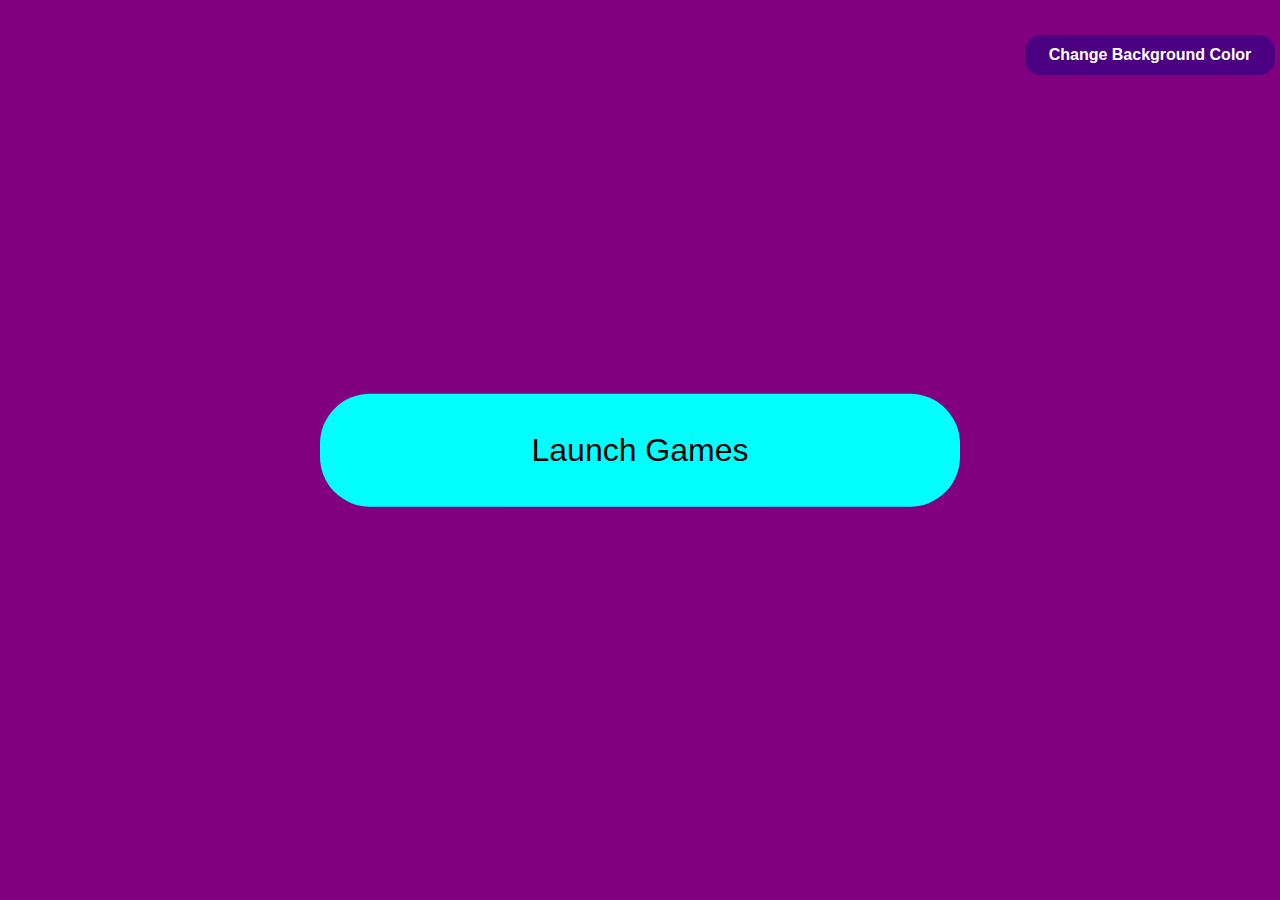
<file: index.html>
<!DOCTYPE html>
<html lang="en">
<head>
    <meta charset="UTF-8">
    <meta name="viewport" content="width=device-width, initial-scale=1.0">
    <title>Website2</title>
</head>
<link rel="stylesheet" href="css/index.css">
<body>
    
        <button id="start-button" class="start-button"> Launch Games</button>
 

<div id="links" class="links">
    <h1>My Games</h1>
    <a href="breakout.html">1. Breakout</a>
    <br>
    <br>
    <a href="insect.html">2. Insect Game</a>
    <br>
    <br>
    <a href="hangman.html">3. Hangman Game</a>
</div>
</body>
<button class="btn">Change Background Color</button>
<script src= "js/index.js"></script>

</html>
</file>
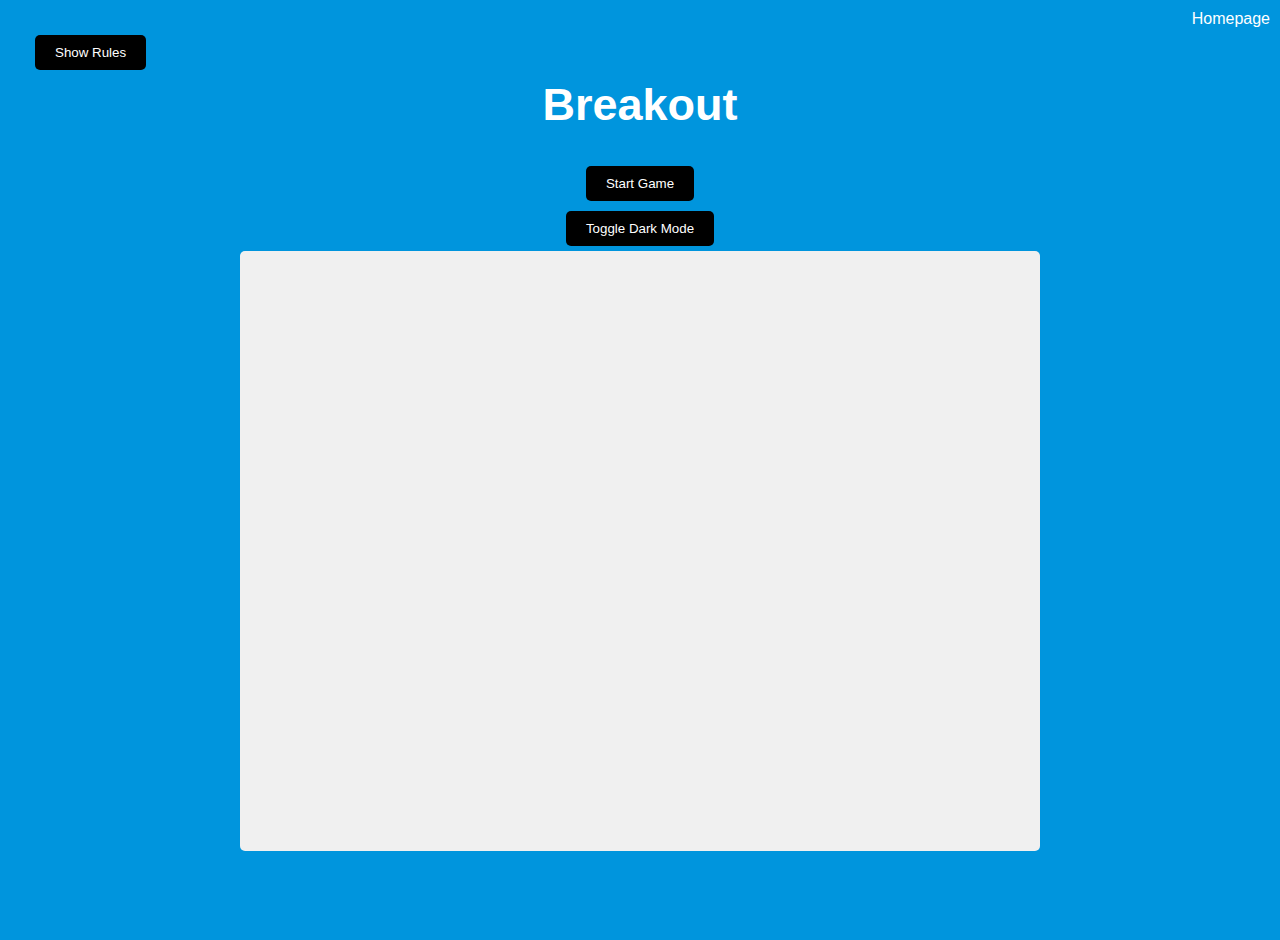
<file: breakout.html>
<!DOCTYPE html>
<html lang="en">
<head>
    <meta charset="UTF-8">
    <meta name="viewport" content="width=device-width, initial-scale=1.0">
    <title>Breakout</title>
    <link rel="stylesheet" href="css/breakout.css">
</head>
<body>
    <h1>Breakout</h1>
    <button id="rules-btn" class="btn rules-btn">Show Rules</button>
    <div id="rules" class="rules">
        <h2>How To Play:</h2>
        <p>Use your right and left arrow keys or D and A to move the paddle to bounce the ball up and break the blocks.</p>
        <p>If you miss the ball, your score and the blocks will reset.</p>
        <button id="close-btn" class="btn">Close</button>
    </div>

    <button id="start-btn" class="btn start">Start Game</button>
    <button id="dark-mode-btn" class="btn">Toggle Dark Mode</button>
    <button id="restart-btn" class="btn start">Restart</button>

    <canvas id="canvas" width="800" height="600"></canvas>

    <a href="index.html" id="index-link">Homepage</a>
    <script src="js/breakout.js"></script>
</body>
</html>
</file>
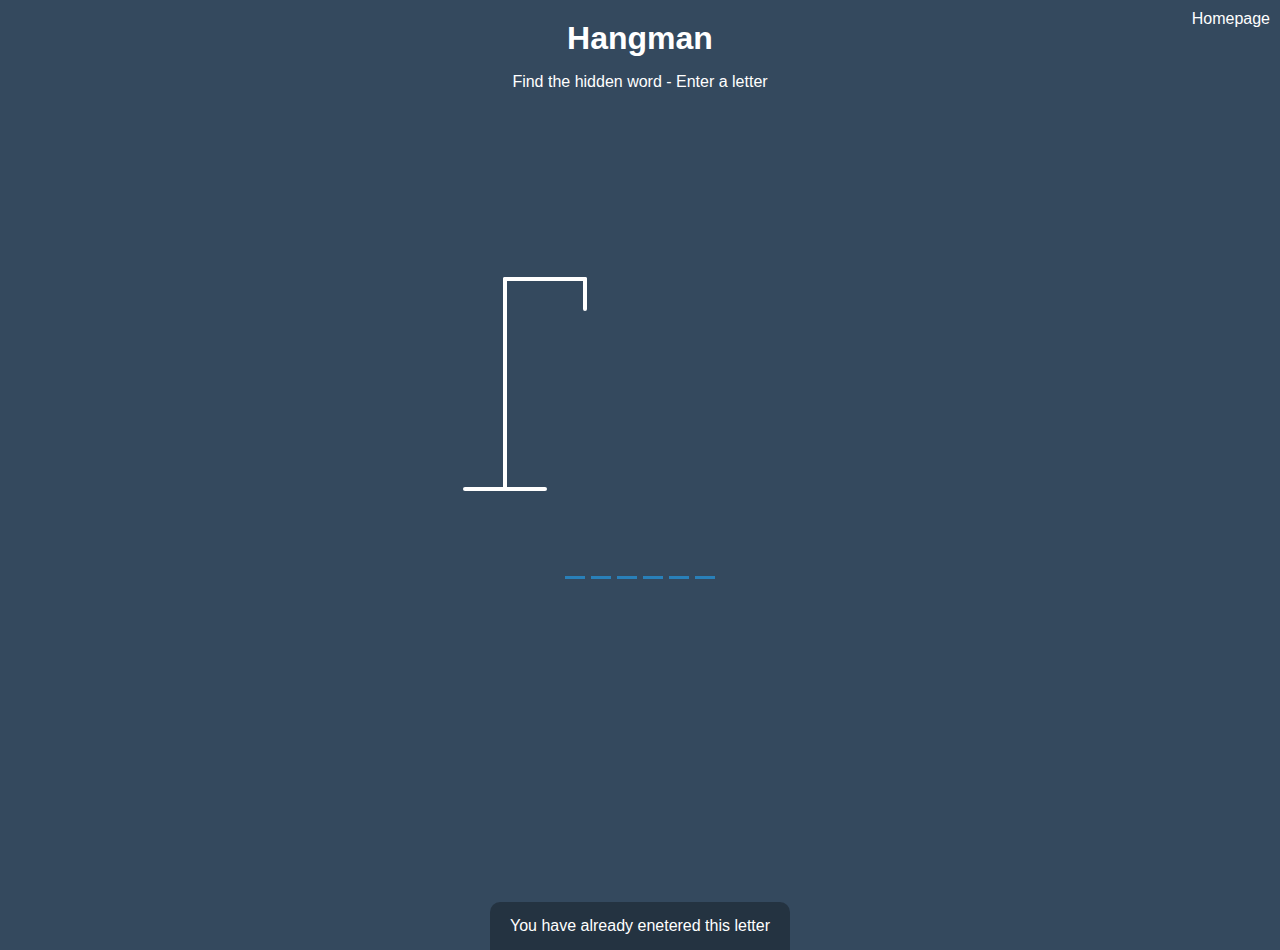
<file: hangman.html>
<!DOCTYPE html>
<html lang="en">
<head>
    <meta charset="UTF-8">
    <meta name="viewport" content="width=device-width, initial-scale=1.0">
    <title>Hangman</title>
    <link rel="stylesheet" href="css/hangman.css">
</head>
<body>
    <h1>Hangman</h1>
    <p>Find the hidden word - Enter a letter</p>
    <div class="game-container">
        <svg height="250" width="200" class="figure-container">
            <!-- rod -->
            <line x1="60" y1="20" x2="140" y2="20" />
            <line x1="140" y1="20" x2="140" y2="50" />
            <line x1="60" y1="20" x2="60" y2="230" />
            <line x1="20" y1="230" x2="100" y2="230" />

            <!-- head -->
            <circle cx="140" cy="70" r="20" class="figure-part"/>
            <!-- body -->
            <line x1="140" y1="90" x2="140" y2="150" class="figure-part"/>
            <!-- arms -->
            <line x1="140" y1="120" x2="120" y2="100" class="figure-part"/>
            <line x1="140" y1="120" x2="160" y2="100" class="figure-part"/>
            <!-- legs -->
            <line x1="140" y1="150" x2="120" y2="180" class="figure-part"/>
            <line x1="140" y1="150" x2="160" y2="180" class="figure-part"/>
        </svg>

        <div class="wrong-letters-container">
            <div id="wrong-letters"></div>
        </div>

        <div class="word" id="word"></div>
    </div>
    <!-- Container for final message -->
    <div class="popup-container" id="popup-container">
        <div class="popup">
            <h2 id="final-message"></h2>
            <button id="play-button">Play Again</button>
        </div>
    </div>

    <!-- Notification -->
    <div class="notification-container" id="notification-container">
        <p>You have already enetered this letter</p>
    </div>
    <a href="index.html" id="index-link">Homepage</a>
</body>
<script src="js/hangman.js"></script>
</html>
</file>
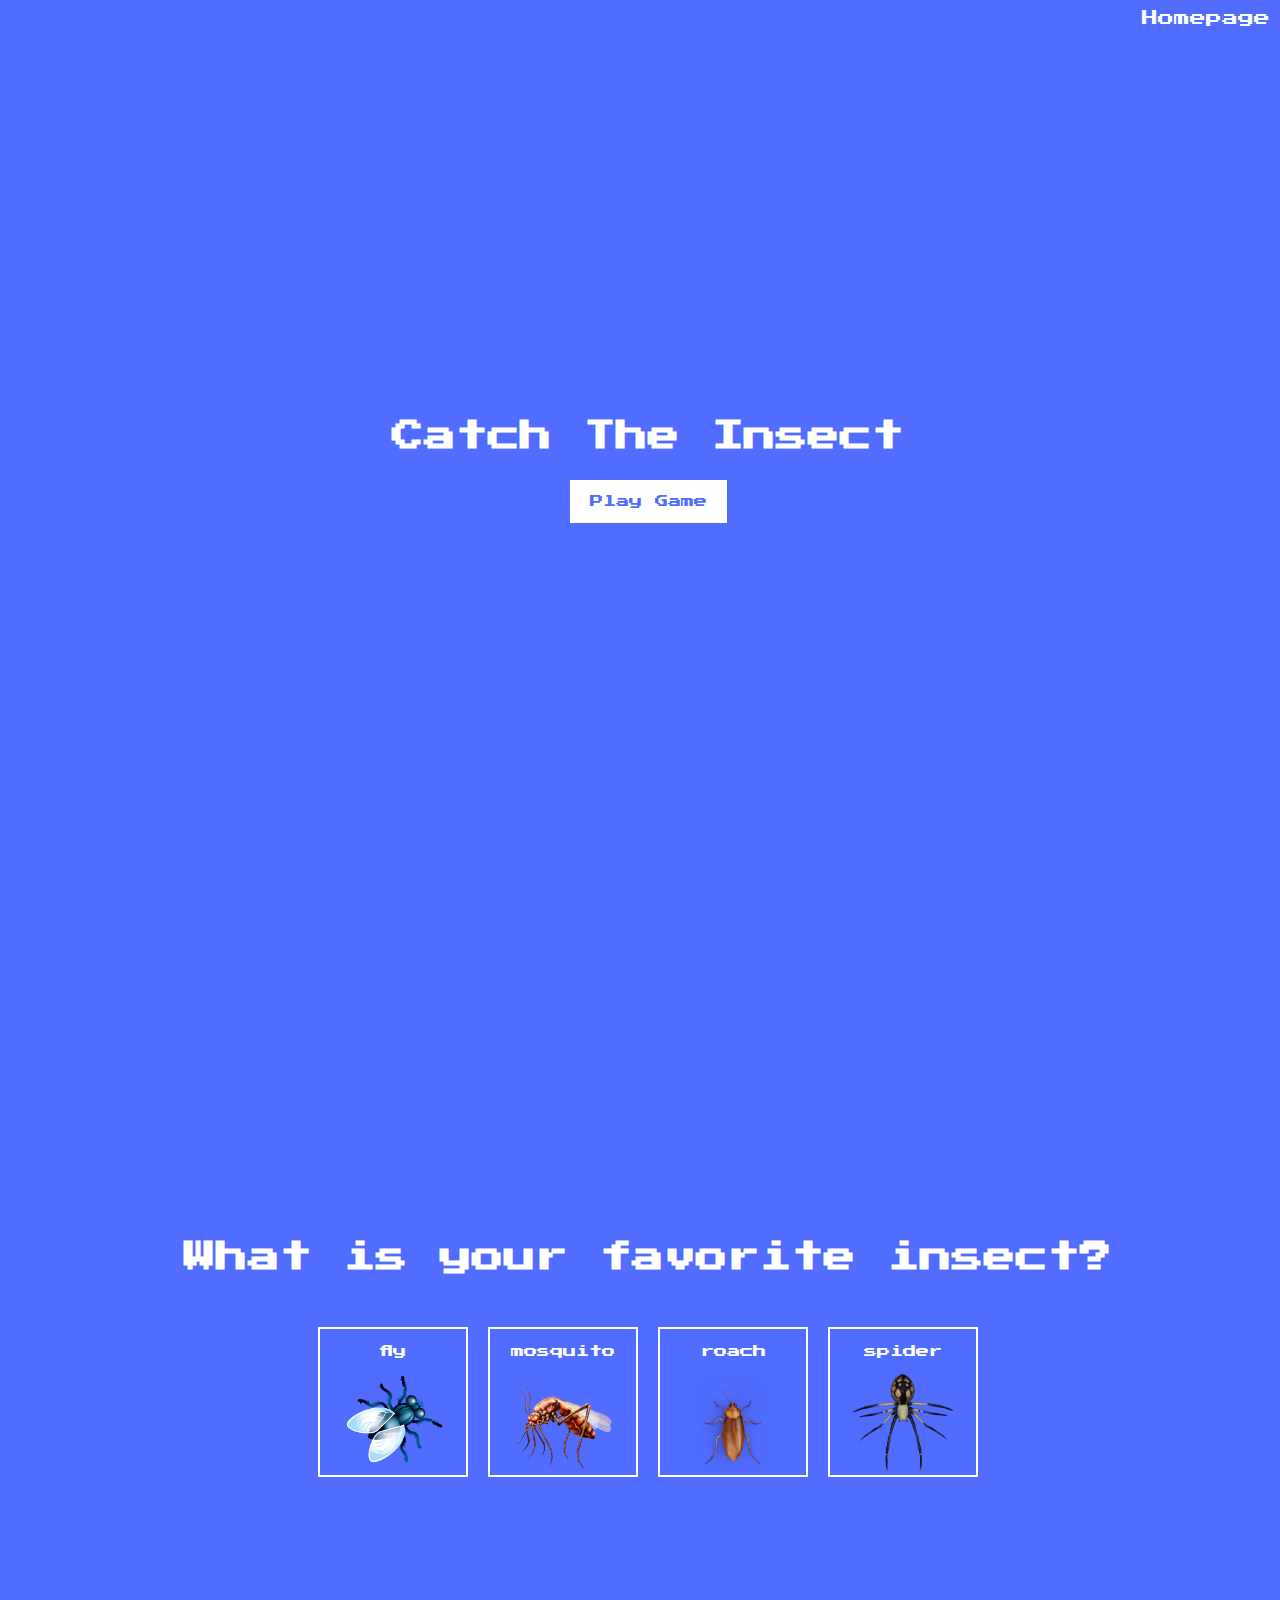
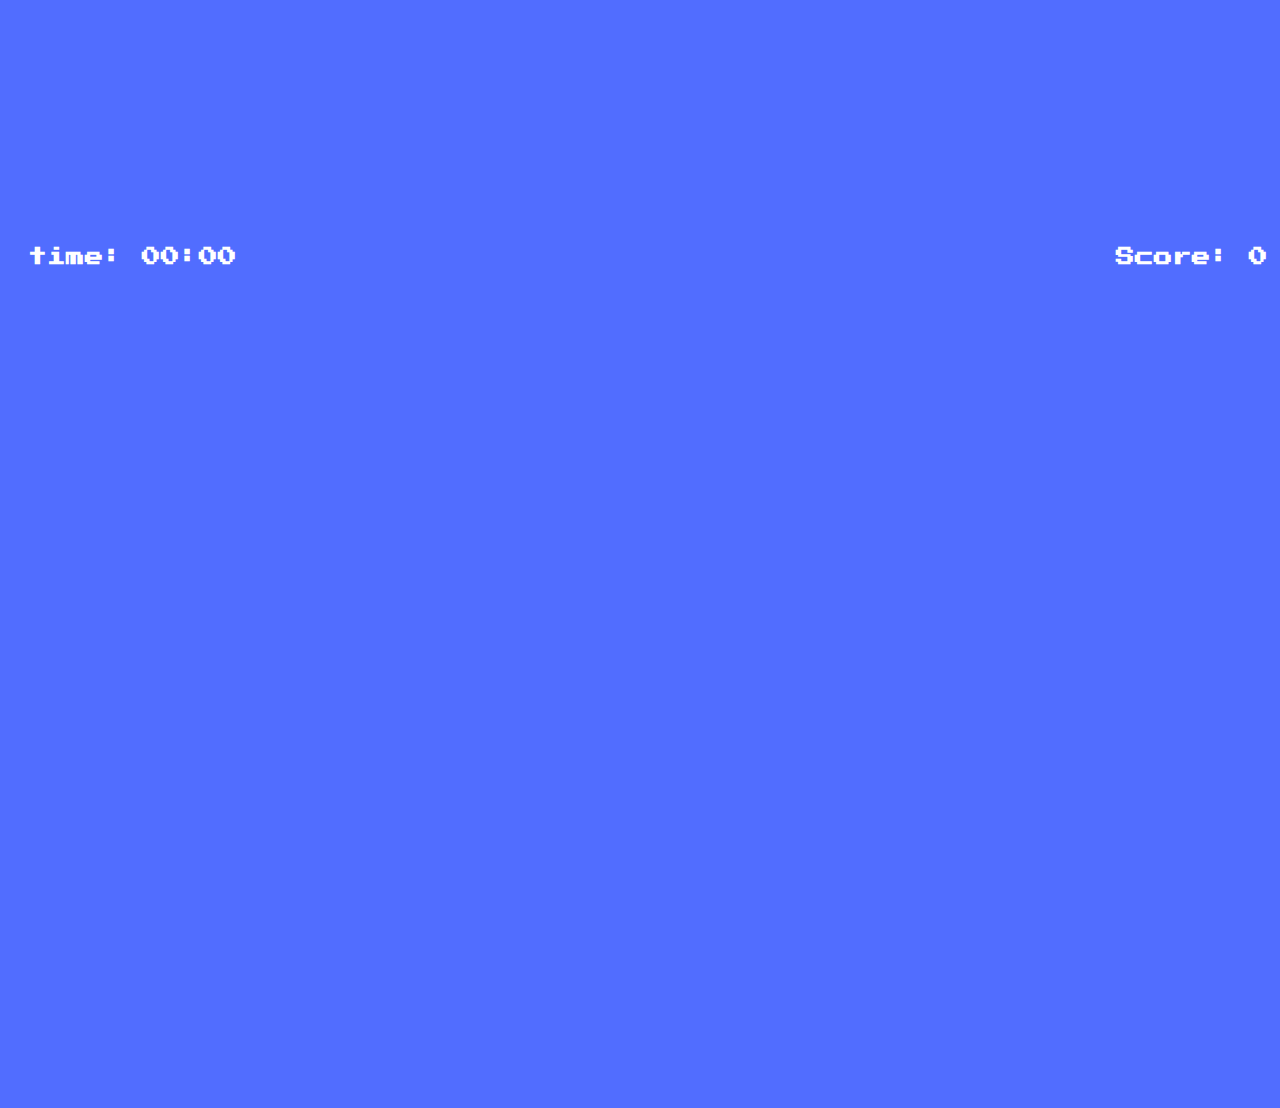
<file: insect.html>
<!DOCTYPE html>
<html lang="en">
<head>
    <meta charset="UTF-8">
    <meta name="viewport" content="width=device-width, initial-scale=1.0">
    <title>Catch The Insect</title>
    <link rel="stylesheet" href="css/insect.css">
</head>
<body>
    <div class = "screen">
        <h1>Catch The Insect</h1>
        <button class = "btn" id = "start-btn">Play Game</button>
    </div>

    <div class = "screen">
        <h1>What is your favorite insect?</h1>
        <ul class = "insects-list">
            <li>
                <button class = "choose-insect-btn">
                    <p>fly</p>
                    <img src = "images/fly.png" alt = "fly">
                </button>
            </li><li>
                <button class = "choose-insect-btn">
                    <p>mosquito</p>
                    <img src = "images/mosquito.png" alt = "mosquito">
                </button>
            </li>
            <li>
                <button class = "choose-insect-btn">
                    <p>roach</p>
                    <img src = "images/roach.png" alt = "roach">
                </button>
            </li>
            <li>
                <button class = "choose-insect-btn">
                    <p>spider</p>
                    <img src = "images/spider.png" alt = "spider">
                </button>
            </li>
        </ul>
    </div>
    <div class="screen game-container" id="game-container">
        <h3 class="time" id="time">
            time: 00:00</h3>
            <h3 id="score" class="score">Score: 0</h3>
        <h5 id="message" class="message">
            Are you annoyed yet? <br>
            You are playing an impossible game!!
        </h5>

        <h1 id="W" class="message">
            You Win!!
        </h1>

        <h2 id="L" class="message">
            You Lose!!
        </h2>

        <h5 id="winning" class="message">You won! <br>
        You caught 60 insects in under 30 seconds! <br>
        Keep playing if you wish!
        </h5>
    </div>
    <a href="index.html" id="index-link">Homepage</a>
</body>
<script src= "js/insect.js"></script>
</html>
</file>
<file: css/index.css>
body{
    background-color:purple;
    height: 100%;
    margin: 0;
    text-align: center;
}

a {
    color: white;
}
#start-button{
    width: 50vw;
    height: 12.5vh; 
    color: rgb(0, 0, 0); 
    border: none;
    text-align: center;
    font-size: 32px;
    cursor: pointer;
    background-color:cyan; 
    position: absolute;
    top: 50%;
    left: 50%;
    transform: translate(-50%, -50%);
    border-radius: 50px;
}
.start-button.invisible{
transition:ease-out 0.5s ;
opacity:0;
}
.links{
    opacity: 0%;
    color:rgb cyan;
}
.links.visible{
    opacity: 100%;
    transition: ease-in 0.5s;
}

h1
{
    color: white;
    text-align: center;
}

.btn {
    align-items: center;
    position: absolute;
    top: 35px;
    right: 5px;
    font-size: 16px;
    color: white;
    background-color: indigo;
    border: 0;
    height: 40px;
    width: 250px;
    cursor: pointer;
    border-radius: 16px;
    font-weight: bold;
}
</file>
<file: css/breakout.css>
body {
    background-color: #0095DD;
    display: flex;
    flex-direction: column;
    align-items: center;
    justify-content: center;
    min-height: 100vh;
    margin: 0;
    font-family: Arial, Helvetica, sans-serif;
    position: relative;
}

h1 {
    font-size: 45px;
    color: white;
}

.btn {
    cursor: pointer;
    border: 0;
    padding: 10px 20px;
    background: black;
    color: white;
    border-radius: 5px;
    margin: 5px;
}

.btn:hover {
    background: #222;
}

.btn:active {
    transform: scale(0.98);
}

.rules-btn {
    position: absolute;
    top: 30px;
    left: 30px;
}

.rules {
    position: absolute;
    top: 0;
    left: 0;
    background: #333333;
    color: white;
    min-height: 100vh;
    width: 400px;
    padding: 20px;
    line-height: 1.5;
    transform: translateX(-400px);
    transition: transform 1s ease-in-out, opacity 0.5s ease-in-out;
    opacity: 0;
}

.rules.show {
    transform: translateX(0);
    opacity: 1;
}

canvas {
    background: #f0f0f0;
    display: block;
    border-radius: 5px;
}

#restart-btn {
    position: absolute;
    top: 0;
    left: 0;
}

#index-link {
    position: absolute;
    top: 10px;
    right: 10px;
    color: white;
    text-decoration: none;
    font-size: 16px;
}
</file>
<file: css/hangman.css>
* {
    box-sizing: border-box;
}

body {
    background-color: #34495e;
    color: #ffffff;
    font-family: Arial, Helvetica, sans-serif;
    display: flex;
    flex-direction: column;
    align-items: center;
    height: 80vh;
    margin: 0;
    overflow: hidden;
}

#index-link {
    position: absolute;
    top: 10px;
    right: 10px;
    color: white;
    text-decoration: none;
    font-size: 16px;
}

h1 {
    margin: 20px 0 0;
}

.game-container {
    padding: 20px 30px;
    position: relative;
    margin: auto;
    height: 350px;
    width: 450px;
}

.wrong-letters-container {
    position: absolute;
    top: 20px;
    right: 20px;
    display: flex;
    flex-direction: column;
    text-align: right;
}

.wrong-letters-containers p {
    margin: 0 0 5px;
}

.wrong-letters-container span {
    font-size: 24px;
}

.word {
    display: flex;
    position: absolute;
    bottom: 10px;
    left: 50%;
    transform: translateX(-50%);
}

.letter {
    font-size: 30px;
    display: inline-flex;
    align-items: center;
    justify-content: center;
    height: 50px;
    width: 20px;
    margin: 0 3px;
    border-bottom: 3px solid #2980B9;
}

.figure-container {
    fill: transparent;
    stroke: #ffffff;
    stroke-width: 4px;
    stroke-linecap: round;
}

.figure-part {
    display: none;
}

.popup-container {
    background-color: rgba(0,0,0,0.3);
    position: fixed;
    top: 0;
    bottom: 0;
    left: 0;
    right: 0;
    /*display: flex;*/
    display: none;
    align-items: center;
    justify-content: center;
}

.popup {
    background: #2980B9;
    border-radius: 5px;
    box-shadow: 0 15px 10px 3px rgba(0,0,0,0.1);
    padding: 20px;
    text-align: center;
}

.popup button {
    cursor: pointer;
    background-color: white;
    color: #2980B9;
    margin-top: 20px;
    padding: 12px 20px;
    font-size: 16px;
}

.popup button:active {
    transform: scale(0.98);
}

.notification-container {
    background-color: rgba(0,0,0,0.3);
    padding: 15px 20px;
    border-radius: 10px 10px 0 0;
    position: absolute;
    bottom: -50px;
    transition: transform 0.3s ease-in-out;
}

.notification-container p {
    margin: 0;
}

.notification-container.show {
    transform: translate(-50px);
}
</file>
<file: css/insect.css>
@import url('https://fonts.googleapis.com/css2?family=Press+Start+2P&display=swap');

* {
    box-sizing: border-box;
}

body{
    background-color: #516dff;
    color: #ffffff;
    font-family: "Press Start 2P", system-ui;
    height: 100vh;
    overflow: hidden;
    text-align: center;
}

#index-link {
    position: absolute;
    top: 10px;
    right: 10px;
    color: white;
    text-decoration: none;
    font-size: 16px;
}

.choose-insect-btn img {
    width: 100px;
    height: 100px;
    object-fit: contain;
}

.screen {
    height: 100vh;
    width: 100vw;
    display: flex;
    flex-direction: column;
    align-items: center;
    justify-content: center;
    transition: margin .5s ease-in;
}

.btn {
    border: 0;
    background-color: #ffffff;
    color: #516dff;
    padding: 15px 20px;
    cursor: pointer;
    font-family: inherit;

}

.btn:hover {
    opacity: 0.9;
}



.screen.up {
    margin-top: -100vh;
}

a {
    color: white;
}

h1 {
    line-height: 1.4;
}

.insects-list {
    display: flex;
    flex-wrap: wrap;
    list-style-type: none;
    justify-content: center;
    padding: 0;
}

.insects-list li {
    margin: 10px;
}

.choose-insect-btn {
    background-color: transparent;
    border: 2px solid #ffffff;
    color: #ffffff;
    cursor: pointer;
    font-family: inherit;
    width: 150px;
    height: 150px;
}

.choose-insect.btn:hover {
    background-color : #ffffff;
    color: #516dff;
}

.choose-insect-btn:active {
    background-color: rgba(255,255,255, 0.7)
}

.game-container {
    position: relative;
}

.time {
    position: absolute;
    top: 20px;
    left: 20px;
}


.score {
    position: absolute;
    top: 20px;
    right: 20px;
}


.message {
    opacity: 0;
    line-height: 1.7;
    width: 110%;
    background-color: rgba(0,0,0,0.5);
    z-index: 100;
    padding: 20px;
    text-align: center;
    position: absolute;
    top: 0;
    left: 50%;
    transform: translate(-50%, -150%);
}

.message.visible {
    opacity: 1;
    transform: translate(-50%, 150%)
}


.insect {
    cursor: pointer;
    display: flex;
    align-items: center;
    justify-content: center;
    width: 100px;
    height: 100px;
    position: absolute;
    transform: translate(-50%, -50%) scale(1);
    transition: transform 0.3s ease-in-out;
}

.insect img {
    width: 100px;
    height: 100px;
}

.insect.caught {
    transform: translate(-50%, -50%) scale(0);
}

#W {
    opacity: 0;
}

#L {
    opacity: 0;
}

#W.visible {
    opacity: 1;
}

#L.visible {
    opacity: 1;
}
</file>
